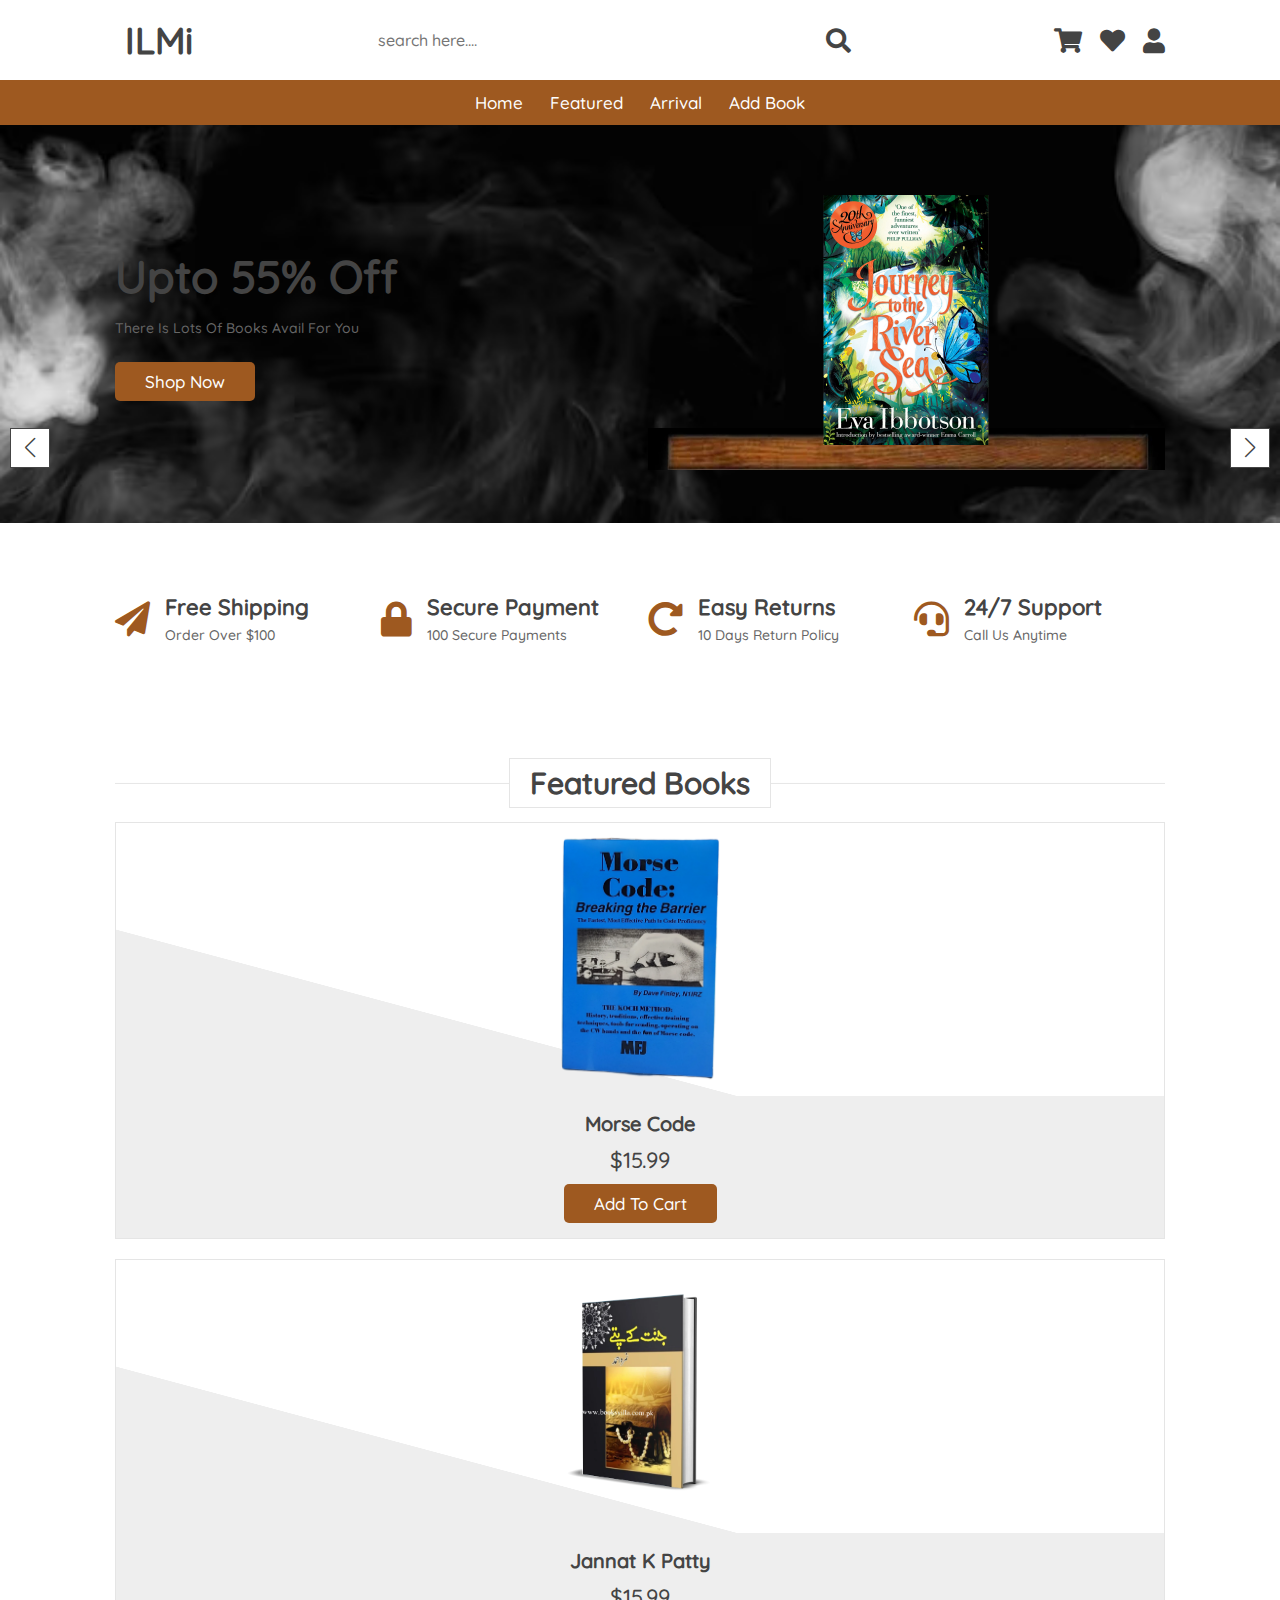
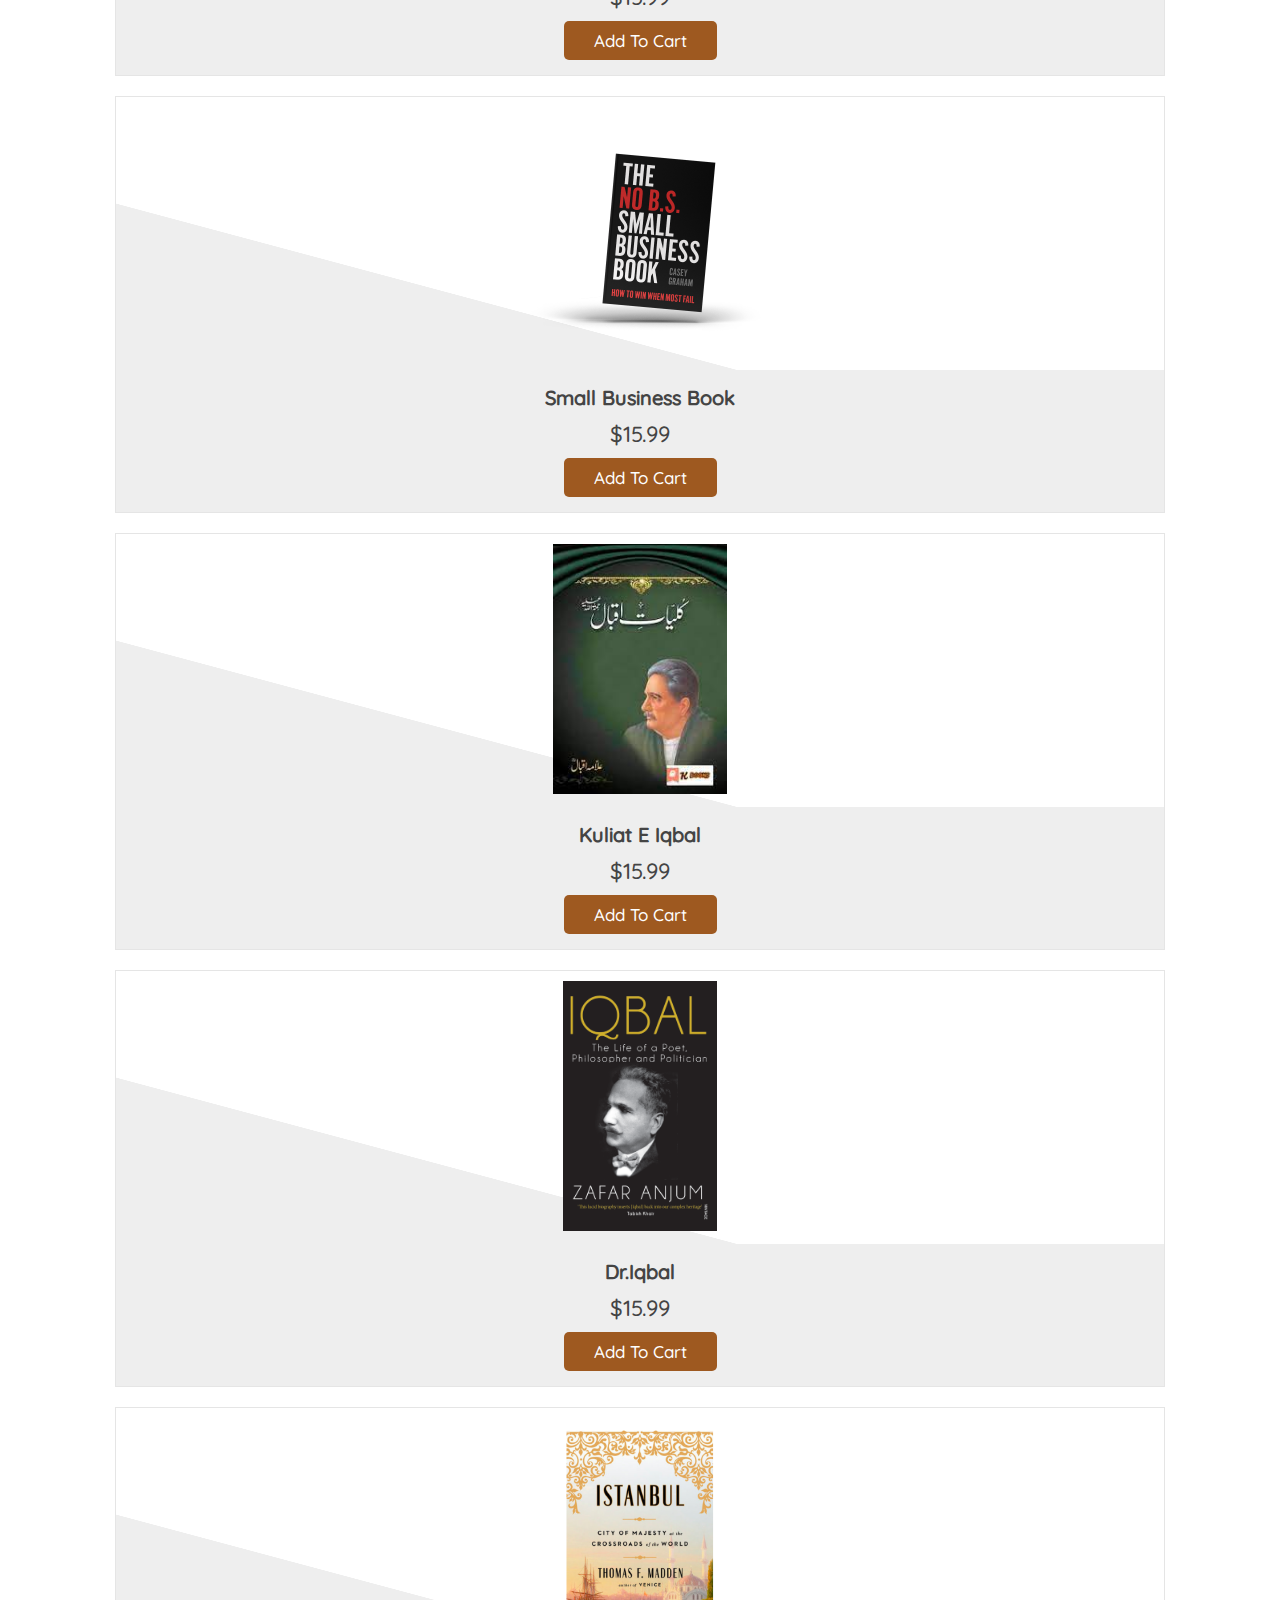
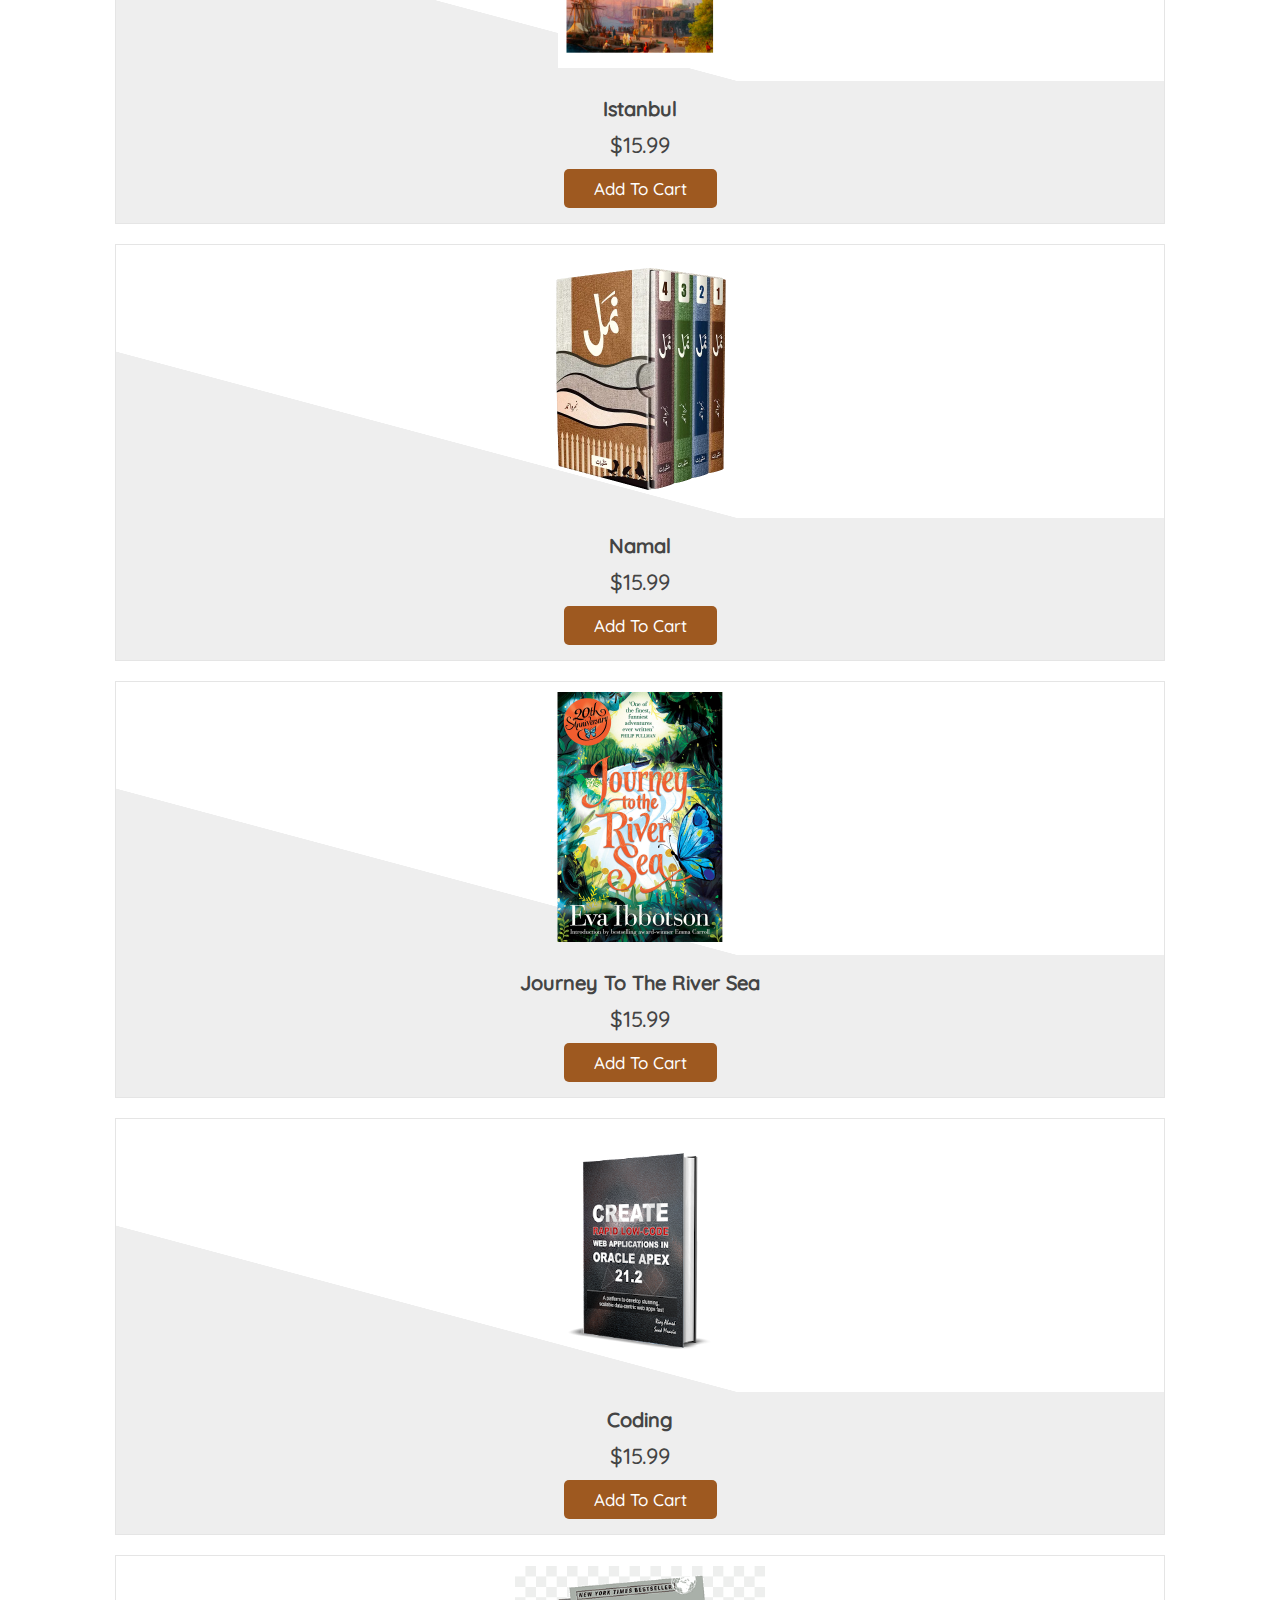
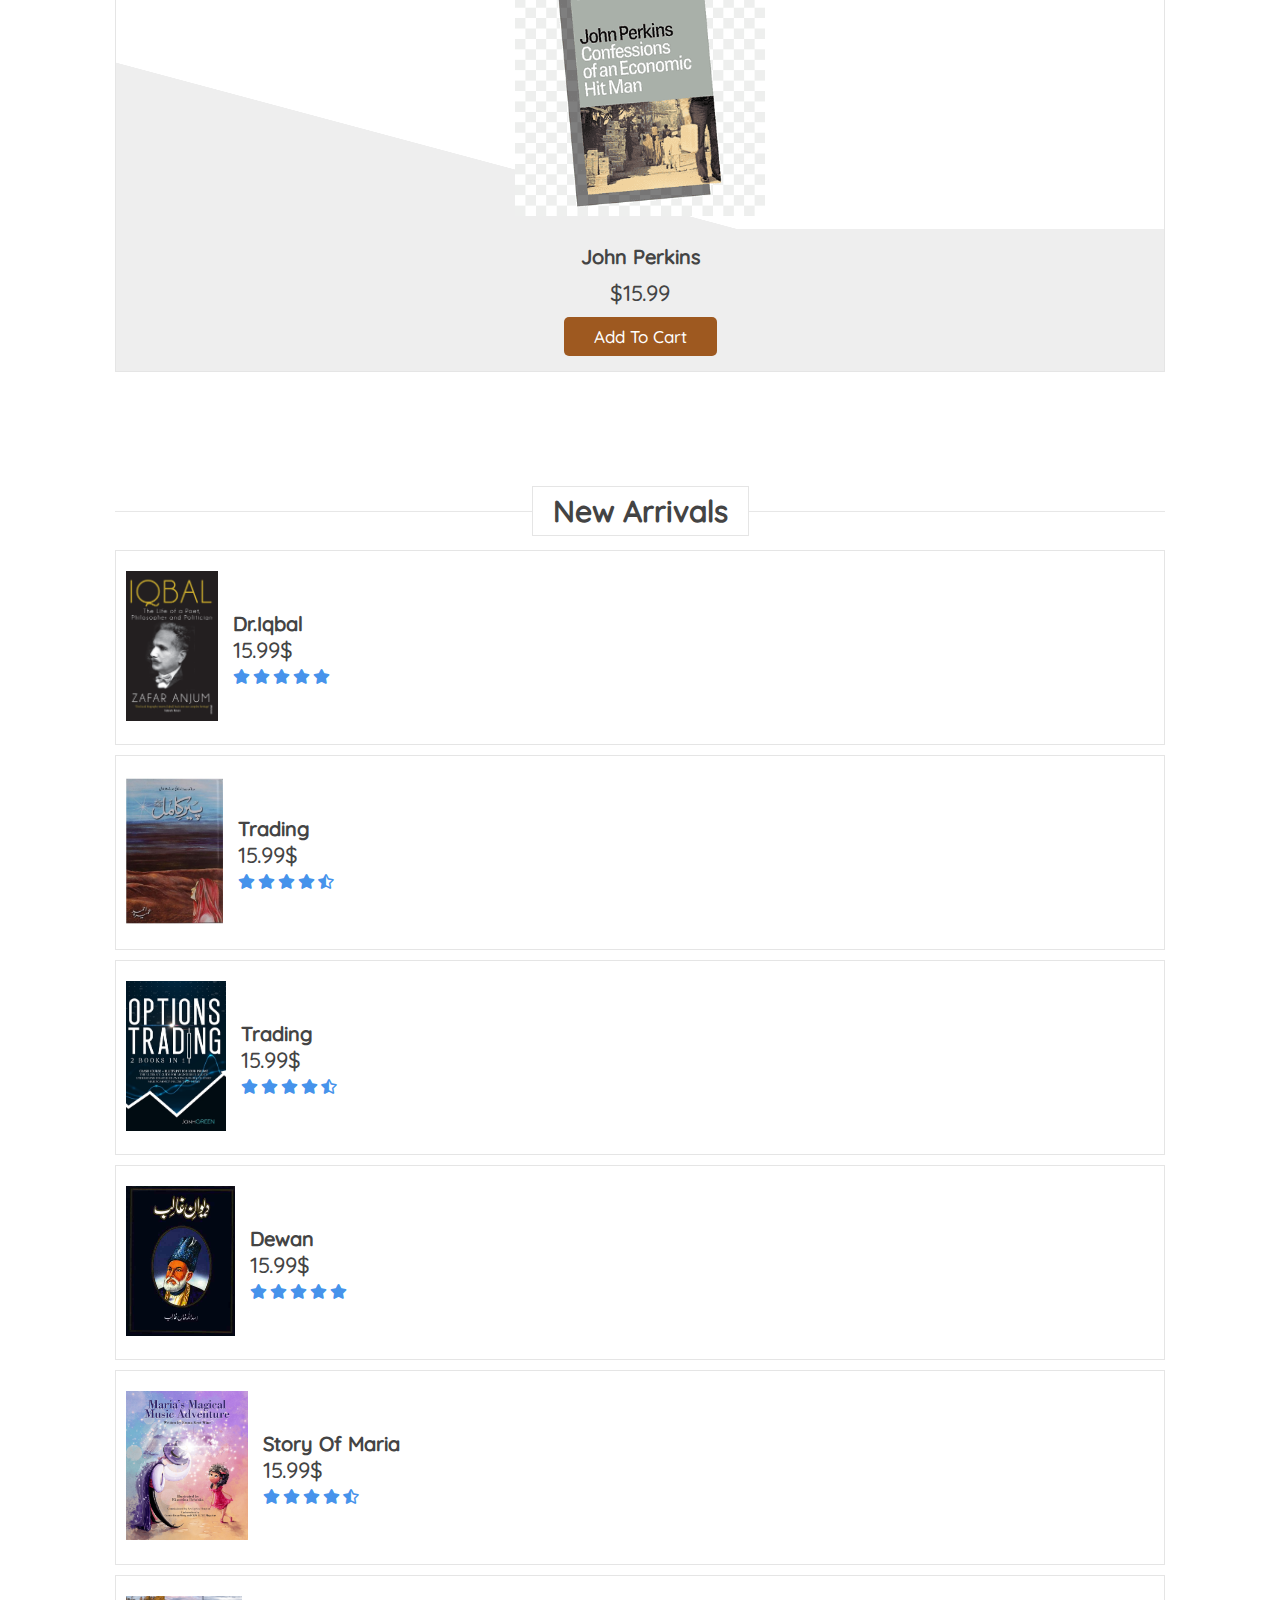
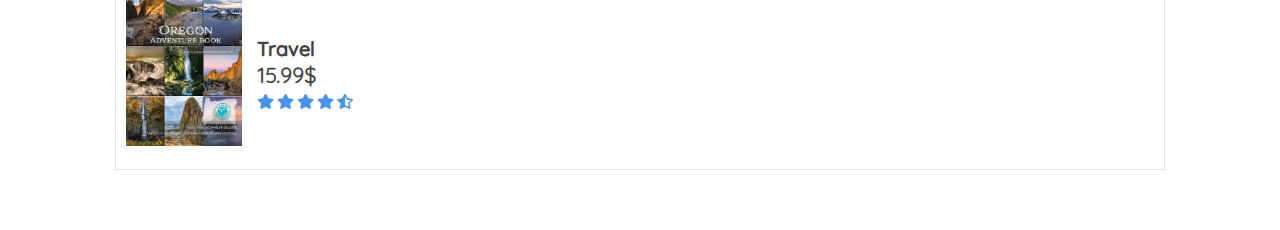
<file: index.html>
<!DOCTYPE html>
<html lang="en">

<head>
    <meta charset="UTF-8">
    <meta http-equiv="X-UA-Compatible" content="IE=edge">
    <meta name="viewport" content="width=device-width, initial-scale=1.0">
    <title>Document</title>
    <link rel="stylesheet" href="https://cdn.jsdelivr.net/npm/swiper@11/swiper-bundle.min.css" />
    <link rel="stylesheet" href="https://cdnjs.cloudflare.com/ajax/libs/font-awesome/5.15.4/css/all.min.css">
    <link rel="stylesheet" href="style.css">
</head>

<body>
    <!--header section starts -->
    <header class="header">

        <div class="header-1">
            <a href="#" class="logo" style="font-size: 37px;"><i class="fas fa-book>"></i> ILMi</a>
            <form action="" class="search-form">
                <input type="search" name="" placeholder="search here...." id="search-box">
                <label for="search-box" class="fas fa-search"></label>
            </form>
            <div class="icons">
                <div id="search-btn" class="fas fa-search"></div>
                <a href="#" class="fas fa-shopping-cart"></a>
                <a href="#" class="fas fa-heart"></a>
                <div id="login-btn" class="fas fa-user"></div>
            </div>
        </div>
        <div class="header-2">
            <nav class="navbar">
                <a href="#home">home</a>
                <a href="#featured">featured</a>
                <a href="#arrivals">arrival</a>
                <a href="#addbook">add book</a>
                <!-- <a href="#contact"></a> -->
            </nav>
        </div>
    </header>
    <nav class="bottom-navbar">
        <a href="#home" class="fas fa-home"></a>
        <a href="#featured" class="fas fa-list"></a>
        <a href="#arrivals" class="fas fa-tags"></a>
        <a href="#addbook" class="fas fa-book"></a>

    </nav>
    <!--login form-->
    <div class="login-form-container">
        <div id="close-login-btn" class="fas fa-times">
        </div>
        <form action="">
            <h3>sign in</h3>
            <span>email</span>
            <input type="email" name="" placeholder="enter your email" class="box" id="">
            <span>Password</span>
            <input type="Password" name="" placeholder="enter your password" class="box" id="">
            <div class="checkbox">
                <input type="checkbox" name="" id="remember-me">
                <label for="remember-me">remember-me</label>
            </div>
            <input type="submit" value="sign in" class="btn">
            <p>forget password? <a href="#">click here..</a></p>
            <p>don't have an account?<a href="#">create one</a></p>
            <p></p>
        </form>
    </div>

    <section class="home" id="home">
        <div class="row">
            <div class="content">
                <h3>upto 55% off</h3>
                <p>there is lots of books avail for you</p>
                <a href="#" class="btn">shop now</a>
            </div>
            <div class="swiper books-slider">
                <div class="swiper-wrapper">
                    <a class="swiper-slide"> <img src="images/book8.png" alt=""></a>
                    <a class="swiper-slide"><img src="images/book2.png" alt=""></a>
                    <a class="swiper-slide"><img src="images/book3.png" alt=""></a>
                    <a class="swiper-slide"><img src="images/book1.png" alt=""></a>
                    <a class="swiper-slide"><img src="images/book4.png" alt=""></a>
                    <a class="swiper-slide"><img src="images/book5.png" alt=""></a>
                </div>
            
                <img src="images/pjj.jpg" class="stand" alt="">
            </div>
            </div>
        
    


    </section>
    <section class="icons-container">

        <div class="icons">
            <i class="fas fa-paper-plane"></i>
            <div class="content">
                <h3>free shipping</h3>
                <p>order over $100</p>
            </div>
        </div>
        <div class="icons">
            <i class="fas fa-lock"></i>
            <div class="content">
                <h3>secure payment</h3>
                <p>100 secure payments</p>
            </div>
        </div>
        <div class="icons">
            <i class="fas fa-redo-alt"></i>
            <div class="content">
                <h3>easy returns</h3>
                <p>10 days return policy</p>
            </div>
        </div>
        <div class="icons">
            <i class="fas fa-headset"></i>
            <div class="content">
                <h3>24/7 support</h3>
                <p>call us anytime</p>
            </div>
        </div>
    </section>
    <!--featured-->
    <section class="featured" id="featured">
        <h1 class="heading"><span>featured books</span></h1>
        <div class="featured-slider">
            <div class="wrapper">
                <div class="swiper-slide box">
                    <div class="icons">
                        <a href="#" class="fas fa-search"></a>
                        <a href="#" class="fas fa-heart"></a>
                        <a href="#" class="fas fa-eye"></a>
                    </div>
                    <div class="image">
                        <img src="images/book1.png" alt="">
                    </div>
                    <div class="content">
                        <h3>morse code</h3>
                        <div class="price">$15.99</div>
                        <a href="#" class="btn">add to cart</a>
                    </div>
                </div>
                <div class="swiper-slide box">
                    <div class="icons">
                        <a href="#" class="fas fa-search"></a>
                        <a href="#" class="fas fa-heart"></a>
                        <a href="#" class="fas fa-eye"></a>
                    </div>
                    <div class="image">
                        <img src="images/book2.png" alt="">
                    </div>
                    <div class="content">
                        <h3>Jannat k Patty</h3>
                        <div class="price">$15.99</div>
                        <a href="#" class="btn">add to cart</a>
                    </div>
                </div>
                <div class="swiper-slide box">
                    <div class="icons">
                        <a href="#" class="fas fa-search"></a>
                        <a href="#" class="fas fa-heart"></a>
                        <a href="#" class="fas fa-eye"></a>
                    </div>
                    <div class="image">
                        <img src="images/book3.png" alt="">
                    </div>
                    <div class="content">
                        <h3>Small Business Book </h3>
                        <div class="price">$15.99</div>
                        <a href="#" class="btn">add to cart</a>
                    </div>
                </div>
                <div class="swiper-slide box">
                    <div class="icons">
                        <a href="#" class="fas fa-search"></a>
                        <a href="#" class="fas fa-heart"></a>
                        <a href="#" class="fas fa-eye"></a>
                    </div>
                    <div class="image">
                        <img src="images/book4.png" alt="">
                    </div>
                    <div class="content">
                        <h3>Kuliat e Iqbal</h3>
                        <div class="price">$15.99</div>
                        <a href="#" class="btn">add to cart</a>
                    </div>
                </div>
                <div class="swiper-slide box">
                    <div class="icons">
                        <a href="#" class="fas fa-search"></a>
                        <a href="#" class="fas fa-heart"></a>
                        <a href="#" class="fas fa-eye"></a>
                    </div>
                    <div class="image">
                        <img src="images/book5.png" alt="">
                    </div>
                    <div class="content">
                        <h3>Dr.Iqbal</h3>
                        <div class="price">$15.99</div>
                        <a href="#" class="btn">add to cart</a>
                    </div>
                </div>
                <div class="swiper-slide box">
                    <div class="icons">
                        <a href="#" class="fas fa-search"></a>
                        <a href="#" class="fas fa-heart"></a>
                        <a href="#" class="fas fa-eye"></a>
                    </div>
                    <div class="image">
                        <img src="images/book6.png" alt="">
                    </div>
                    <div class="content">
                        <h3>Istanbul</h3>
                        <div class="price">$15.99</div>
                        <a href="#" class="btn">add to cart</a>
                    </div>
                </div>
                <div class="swiper-slide box">
                    <div class="icons">
                        <a href="#" class="fas fa-search"></a>
                        <a href="#" class="fas fa-heart"></a>
                        <a href="#" class="fas fa-eye"></a>
                    </div>
                    <div class="image">
                        <img src="images/book7.png" alt="">
                    </div>
                    <div class="content">
                        <h3>namal</h3>
                        <div class="price">$15.99</div>
                        <a href="#" class="btn">add to cart</a>
                    </div>
                </div>
                <div class="swiper-slide box">
                    <div class="icons">
                        <a href="#" class="fas fa-search"></a>
                        <a href="#" class="fas fa-heart"></a>
                        <a href="#" class="fas fa-eye"></a>
                    </div>
                    <div class="image">
                        <img src="images/book8.png" alt="">
                    </div>
                    <div class="content">
                        <h3>journey to the river sea</h3>
                        <div class="price">$15.99</div>
                        <a href="#" class="btn">add to cart</a>
                    </div>
                </div>
                <div class="swiper-slide box">
                    <div class="icons">
                        <a href="#" class="fas fa-search"></a>
                        <a href="#" class="fas fa-heart"></a>
                        <a href="#" class="fas fa-eye"></a>
                    </div>
                    <div class="image">
                        <img src="images/book9.png" alt="">
                    </div>
                    <div class="content">
                        <h3>coding</h3>
                        <div class="price">$15.99</div>
                        <a href="#" class="btn">add to cart</a>
                    </div>
                </div>
                <div class="swiper-slide box">
                    <div class="icons">
                        <a href="#" class="fas fa-search"></a>
                        <a href="#" class="fas fa-heart"></a>
                        <a href="#" class="fas fa-eye"></a>
                    </div>
                    <div class="image">
                        <img src="images/book10.png" alt="">
                    </div>
                    <div class="content">
                        <h3>john perkins</h3>
                        <div class="price">$15.99</div>
                        <a href="#" class="btn">add to cart</a>
                    </div>
                </div>
                <div class="swiper-button-next"></div>
                <div class="swiper-button-prev"></div>
            </div>
        </div>
    </section>
    <!--arrivals-->
    <section class="arrivals" id="arrivals">
        <h1 class="heading"><span>new arrivals</span></h1>
        <div class="arrivals-slider">
            <div class="wraper">
                <a href="#" class="swiper-slide box">
                    <div class="image">
                        <img src="images/book5.png" alt="">
                    </div>
                    <div class="content">
                        <h3>Dr.Iqbal</h3>
                        <div class="price">15.99$</div>
                        <div class="stars">
                            <i class="fas fa-star"></i>
                            <i class="fas fa-star"></i>
                            <i class="fas fa-star"></i>
                            <i class="fas fa-star"></i>
                            <i class="fas fa-star"></i>
                        </div>
                    </div>
                </a>
                <a href="#" class="swiper-slide box">
                    <div class="image">
                        <img src="images/9789690018861-313x487-1.jpg" alt="">
                    </div>
                    <div class="content">
                        <h3>trading</h3>
                        <div class="price">15.99$</div>
                        <div class="stars">
                            <i class="fas fa-star"></i>
                            <i class="fas fa-star"></i>
                            <i class="fas fa-star"></i>
                            <i class="fas fa-star"></i>
                            <i class="fas fa-star-half-alt"></i>
                        </div>
                    </div>
                </a>
                <a href="#" class="swiper-slide box">
                    <div class="image">
                        <img src="images/9798668221820.jpg" alt="">
                    </div>
                    <div class="content">
                        <h3>trading</h3>
                        <div class="price">15.99$</div>
                        <div class="stars">
                            <i class="fas fa-star"></i>
                            <i class="fas fa-star"></i>
                            <i class="fas fa-star"></i>
                            <i class="fas fa-star"></i>
                            <i class="fas fa-star-half-alt"></i>
                        </div>
                    </div>
                </a>
                <a href="#" class="swiper-slide box">
                    <div class="image">
                        <img src="images/dewan.jpg" alt="">
                    </div>
                    <div class="content">
                        <h3>Dewan</h3>
                        <div class="price">15.99$</div>
                        <div class="stars">
                            <i class="fas fa-star"></i>
                            <i class="fas fa-star"></i>
                            <i class="fas fa-star"></i>
                            <i class="fas fa-star"></i>
                            <i class="fas fa-star"></i>
                        </div>
                    </div>
                </a>
                <a href="#" class="swiper-slide box">
                    <div class="image">
                        <img src="images/Maria+cover.png" alt="">
                    </div>
                    <div class="content">
                        <h3>story of maria</h3>
                        <div class="price">15.99$</div>
                        <div class="stars">
                            <i class="fas fa-star"></i>
                            <i class="fas fa-star"></i>
                            <i class="fas fa-star"></i>
                            <i class="fas fa-star"></i>
                            <i class="fas fa-star-half-alt"></i>
                        </div>
                    </div>
                </a>
                <a href="#" class="swiper-slide box">
                    <div class="image">
                        <img src="images/OREGONAdventureBookCover (1).webp" alt="">
                    </div>
                    <div class="content">
                        <h3>travel</h3>
                        <div class="price">15.99$</div>
                        <div class="stars">
                            <i class="fas fa-star"></i>
                            <i class="fas fa-star"></i>
                            <i class="fas fa-star"></i>
                            <i class="fas fa-star"></i>
                            <i class="fas fa-star-half-alt"></i>
                        </div>
                    </div>
                </a>
            </div>
        </div>
    </section>
    <script src="https://cdn.jsdelivr.net/npm/swiper@11/swiper-bundle.min.js"></script>
    <script src="file.js"></script>
</body>
</html>
</file>
<file: style.css>
@font-face {
    font-family: pop;
    src: url(fonts/Quicksand-Medium.ttf);
}
:root{
    --green:#9e5920;
    --dark-color:#5c2a09;
    --black:#444;
    --light-color:#666;
    --border:.1rem solid rgba(0,0,0,.1);
    --border-hover:.1rem solid var(--black);
    --box-shadow:0 .5rem 1rem rgba(0,0,0,.1);
}
*{
    font-family:'pop', sans-serif;
    margin: 0;
    padding: 0;
    box-sizing: border-box;
    outline: none;
    border: none;
    text-decoration: none;
    text-transform: capitalize;
    transition: all .2s linear;
    transition: width none;
}
html{
    font-size: 62.5%;
    overflow-x: hidden;
    scroll-padding-top: 5rem;
    scroll-behavior: smooth;
}
html::-webkit-scrollbar{
    width: 1rem;
}

html::-webkit-scrollbar-track{
    background: transparent;
}
html::-webkit-scrollbar-thumb{
    background: var(--black);
}
section{
    padding: 5rem 9%;
}
.heading{
    text-align: center;
    margin-bottom: 2rem;
    position: relative;
}
.heading::before{
    content: '';
    position: absolute;
    top: 50%; left: 0;
    transform: translateY(-50%);
    width: 100%;
    height:.01rem;
    background: rgba(0,0,0,.1);
    z-index: -1;
}
.heading span{
    font-size: 3rem;
    padding: .5rem 2rem;
    color: var(--black);
    background: #fff;
    border: var(--border);
}
.btn{
    margin-top: 1rem;
    display: inline-block;
    padding: .9rem 3rem;
    border-radius: .5rem;
    color: #fff;
    background: var(--green);
    font-size: 1.7rem;
    cursor: pointer;
    font-weight: 500;
}
.btn:hover{
    background:var(--dark-color);
}
.header .header-1 {
    background: #fff;
    padding: 1.5rem 9%;
    display: flex;
    align-items: center;
    justify-content: space-between;
}
.header .header-1 .logo{
    font-size: 2.5rem;
    font-weight: bolder;
    color: var(--black);
}
.header .header-1 .logo i{
    color: var(--green);
}
.header .header-1 .search-form{
    width: 50rem;
    height: 5rem;
    bottom: var(--border);
    overflow: hidden;
    background: #fff;
    display: flex;
    align-items: center;
    border-radius: .5rem;
}
.header .header-1 .search-form input{
    font-size: 1.6rem;
    padding:0 1.2rem;
    height: 100%;
    width: 100%;
    text-transform: none;
    color: var(--black);
}
.header .header-1 .search-form label{
font-size: 2.5rem;
padding-right: 1.5rem;
color: var(--black);
cursor: pointer;
}
.header .header-1 .search-form label:hover{
    color: var(--green);

}

.header .header-1 .search-form{
    color: var(--green);
}

.header .header-1 .icons div,
.header .header-1 .icons a{
    font-size: 2.5rem;
    margin-left: 1.5rem;
    color: var(--black);
    cursor: pointer;
}
.header .header-1 .icons div:hover,
.header .header-1 .icons a:hover{
   color: var(--green);
} 
#search-btn{
    display: none;
}
.header .header-2{
    background: var(--green);
}
.header .header-2 .navbar{
    text-align: center;
}
.header .header-2 .navbar a{
    color: #fff;
    display: inline-block;
    padding: 1.2rem;
    font-size: 1.7rem;
}
.header .header-2 .navbar a:hover{
    background: var(--dark-color);
}
.header .header-2.active{
    position: fixed;
    top: 0;left: 0; right: 0;
    z-index: 1000; 
}

body{
    height: 300rem;
}
.bottom-navbar{
    text-align: center;
    background: var(--green);
    position: fixed;
    bottom:0;left: 0;right: 0;
    z-index: 1000;
    display: none;
}
.bottom-navbar a{
font-size: 2.5rem;
padding: 2rem;
color: #fff;
}
.bottom-navbar a:hover{
    background: var(--dark-color);
}

.login-form-container{
    display: flex;
    align-items: center;
    justify-content: center;
    background: rgba(255,255,255,.9);
    position: fixed;
    top:0; right:-105%;
    z-index: 10000;
    height: 100%;
    width: 100%;
}
.login-form-container.active {
    right: 0;
}
 .login-form-container form{
 background: #fff;
 border:var(--border);
 width:40rem;
 padding:2rem;
 box-shadow: var(--box-shadow);
 border-radius:.5rem;
 margin: 2rem;
} 
.login-form-container form h3{
    font-size: 2.5rem;
    text-transform: uppercase;
    color: var(--black);
    text-align: center; 
}
.login-form-container form span{
    display: block;
    font-size: 1.5rem;
    padding-top: 1rem;
}
.login-form-container form .box{
    width: 100%;
    margin:.7rem 0;
    font-size: 1.6rem;
    border: var(--border);
    border-radius: .5rem;
    padding:1rem 1.2rem;
    color: var(--black);
    text-transform: none;

}
  .login-form-container form .checkbox{
    display: flex;
    align-items: center;
    gap:.5rem;
    padding:1rem 0;
}
.login-form-container form .checkbox label{
    font-size: 1.5rem;
    color: var(--light-color);
    cursor: pointer;
}   
.login-form-container form .btn{
    text-align: center;
    width: 100%;
    margin: 1.5rem 0;
}
 .login-form-container form p{
    padding-top: .8rem;
    color: var(--light-color);
    font-size: 1.5rem;
}
.login-form-container form p a{
    color: var(--green);
    text-decoration: underline;
} 
.login-form-container #close-login-btn{
    position: absolute;
    top: 1.5rem;right: 2.5rem;
    font-size: 5rem;
    color: var(--black);
    cursor: pointer;
}
 .home{
    background: url(images/abstract-wallpaper-background-design-dark-design_53876-146674.avif) no-repeat;
    background-size: cover;
    background-position: center;
} 
.home .row{
    display: flex;
    align-items: center;
    flex-wrap: wrap;
    gap:1.5rem;
}

.home .row .content{
flex:1 1 42rem;
}
.home .row .books-slider{
    flex:1 1 42rem;
    text-align: center;
    margin-top: 2rem;
    } 
    .home .row .books-slider a img{
        height: 25rem;
    }
    .home .row .books-slider a:hover img{
        transform: scale(.9);
    }
    .home .row .books-slider .stand{
        width: 100%;
        margin-top: -2rem;
    }
    .home .row .content h3{
        color: var(--black);
        font-size: 4.5rem;
    }
    .home .row .content p{
        color: var(--light-color);
        font-size: 1.4rem;
        line-height: 2;
        padding: 1rem 0;
    }
.icons-container{
    display: grid;
    grid-template-columns: repeat(auto-fit, minmax(25rem, 1fr));
    gap: 1.5rem;
}
.icons-container .icons{
    display: flex;
    align-items: center;
    gap:1.5rem;
    padding: 2rem 0;
}
.icons-container .icons i{
    font-size: 3.5rem;
    color: var(--green);
}
.icons-container .icons h3{
    font-size: 2.2rem;
    color: var(--black);
    padding-bottom: .5rem;
}
.icons-container .icons p{
    font-size: 1.4rem;
    color: var(--light-color);
}
.featured .featured-slider .box{
    margin: 2rem 0;
    position: relative;
    overflow: hidden;
    border: var(--border);
    text-align: center;
}
.featured .featured-slider .box:hover{
    border: var(--border-hover);
}
.featured .featured-slider .box .image{
    padding: 1rem;
    background: linear-gradient(15deg, #eee 30%, #fff 30.1%);
}
.featured .featured-slider .box:hover .image{
transform: translateY(6rem);
}
.featured .featured-slider .box .image img{
    height: 25rem;
}
.featured .featured-slider .box .icons{
    border-bottom: var(--border-hover);
    position: absolute;
    top: 0;left: 0;right: 0;
    background: #fff;
    z-index: 1;
    transform: translateY(-100%);
}
.featured .featured-slider .box:hover .icons{
    transform: translateY(0%);
}
.featured .featured-slider .box .icons a{
    color: var(--black);
    font-size: 2.2rem;
    padding:1.3rem 1.5rem;
}
.featured .featured-slider .box .icons a:hover{
    background: var(--green);
    color: #fff;
}
.featured .featured-slider .box .content{
    background: #eee;
    padding: 1.5rem;
}
.featured .featured-slider .box .content h3{
   font-size: 2rem;
   color: var(--black);
}
.featured .featured-slider .box .content .price{
    font-size: 2.2rem;
   color: var(--black);
   padding-top: 1rem;
}
.featured .featured-slider .box .content .price span{
    font-size: 1.5rem;
   color: var(--light-color);
   text-decoration: line-through;
}
.swiper-button-next,
.swiper-button-prev{
    border: var(--border-hover);
  height: 4rem;
  width: 4rem;
  color: var(--black);
  background: #fff;
}
.swiper-button-next::after,
.swiper-button-prev::after{
    font-size: 2rem;
}
.swiper-button-next:hover,
.swiper-button-prev:hover{
    background: var(--black);
    color: #fff;
}
/* .newsletter{
    background: url();
    background-size: cover;
    background-position: center;
    background-attachment: fixed;
} */
/* .newsletter form {
    max-width:45rem;
    margin-left: auto;
    text-align: center;
    padding: 5rem 0;
}
.newsletter form h3{
    font-size: 2.2rem;
    color: #fff;
    padding-bottom: .7rem;
    font-weight: normal;
} */
/* .newsletter form .box{
    width: 100%;
    margin: .7rem 0;
    padding: 1rem 1.2rem;
    font-size: 1.6rem;
    color: var(--black);
    border-radius: .5rem;
    text-transform: none;
} */
/* .deal{
    background: #f3f3f3;
    display: flex;
    align-items: center;
    flex-wrap: wrap;
    gap: 5rem;
} */
.arrivals .arrivals-slider .box{
    display: flex;
    align-items: center;
    gap: 1.5rem;
    padding: 2rem 1rem;
    border: var(--border);
    margin: 1rem 0;
}
.arrivals .arrivals-slider .box:hover{
    border: var(--border-hover);
}
.arrivals .arrivals-slider .box .image img{
    height: 15rem;
}
.arrivals .arrivals-slider .box .content h3{
    font-size: 2rem;
    color: var(--black);
}
.arrivals .arrivals-slider .box .content .price{
    font-size: 2.2rem;
    color: var(--black);
    padding-bottom: .5rem;
}
.arrivals .arrivals-slider .box .content .price .span{
    font-size: 1.5rem;
    color: var(--light-color);
    text-decoration: line-through;
}
.arrivals .arrivals-slider .box .content .stars i{
font-size: 1.5rem;
color:rgb(70, 147, 235);
}
.deal{
    background: #f3f3f3;
display: flex;
align-items: center;
flex-wrap: wrap;
gap: 1.5rem;
}
.deal .content{
    flex: 1 1 42rem;
}
.deal .image img{
    width: 100%;
}
.deal .content h3{
color: var(--dark-color);
font-size: 2.5rem;
padding-bottom: .5rem;
}
.deal .content h1{
    color: var(--black);
    font-size: 4rem;
    }
    .deal .content p{
        padding: 1rem 0;
        color: var(--black);
        font-size: 1.4rem;
        line-height: 2;
        }
/* media queries */
@media (max-width:991px){
    html{
        font-size: 55%;
       
    }
    .header .header-1{
        padding: 2rem;
    }
    section{
        padding: 3rem 2rem;
    }
}

@media (max-width:768px){
    html{
        scroll-padding-top: 0;
    }
    body{
        padding-bottom: 6rem;
    }
    .header .header-2{
     display: none;
       
    }
    .bottom-navbar{
        display: block;
    }
    #search-btn{
        display: inline-block;
    }
    .header .header-1{
        box-shadow: var(--box-shadow);
        position:relative ;
    }
    .header .header-1 .search-form{
        position: absolute;
        top:-115%;right:2rem;
        width: 90%;
        box-shadow: var(--box-shadow);
    }
    .header .header-1 .search-form.active{
        top: 115%;
    }
    .home .row .content {
        text-align: center;
    }

    .home .row .content h3{
        font-size: 3.5rem;
    }
    /* .newsletter{
        background-position: right;
    }
.newsletter form{
    margin-left: 0;
    max-width: 100%;
} */
}
@media (max-width:450px){
    html{
        font-size: 50%;
       
    }
}
</file>
